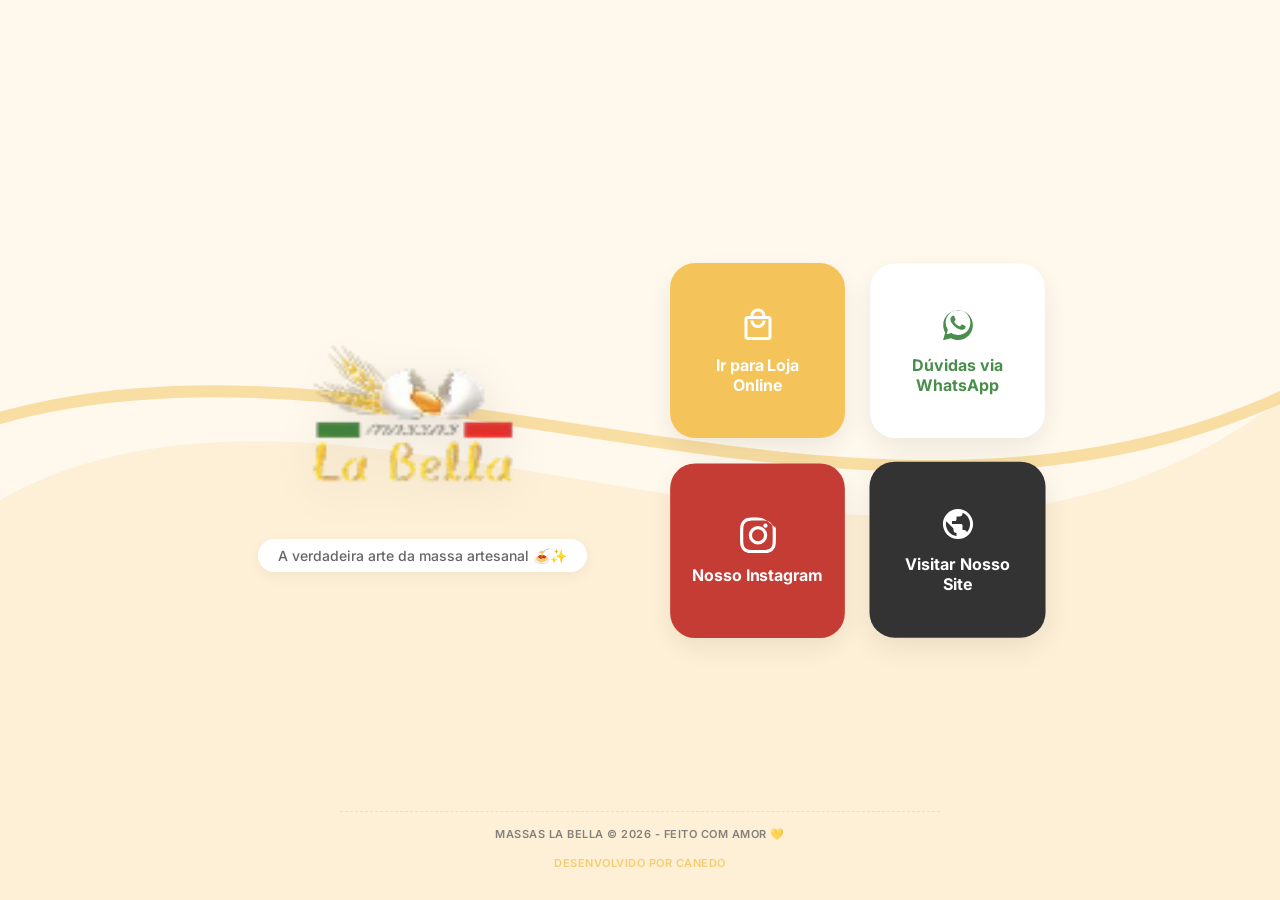
<file: linkbio.html>
<!DOCTYPE html>
<html lang="pt-BR">
<head>
    <meta charset="UTF-8">
    <meta name="viewport" content="width=device-width, initial-scale=1.0, maximum-scale=1.0, user-scalable=no">
    <title>Links | Massas La Bella</title>
    
    <link rel="stylesheet" href="linkbio.css">
</head>
<body>

    <!-- Background Animado -->
    <div class="bio-bg">
        <!-- Desktop SVG -->
        <svg class="desk-svg" viewBox="0 0 1440 900" preserveAspectRatio="none">
            <!-- Fundo suave -->
            <path d="M0,500 C400,300 1000,700 1440,400 L1440,900 L0,900 Z" fill="#F4C45A" opacity="0.15" />
            <!-- Caminho para o worm animado -->
            <path id="bio-stroke-path-desk" d="M-100,450 C400,250 1000,650 1540,350" fill="none" stroke="#F4C45A" stroke-width="12" stroke-linecap="round" opacity="0.5" />
        </svg>
        
        <!-- Mobile SVG -->
        <svg class="mob-svg" viewBox="0 0 400 900" preserveAspectRatio="none">
            <path d="M0,250 C150,150 250,550 400,450 L400,900 L0,900 Z" fill="#F4C45A" opacity="0.15" />
            <path id="bio-stroke-path-mob" d="M-50,200 C150,100 250,600 450,400" fill="none" stroke="#F4C45A" stroke-width="10" stroke-linecap="round" opacity="0.5" />
        </svg>
    </div>

    <!-- Conteúdo Principal -->
    <div class="bio-content">
        
        <!-- Cabeçalho / Logo -->
        <header class="bio-header">
            <img src="img/logo.webp" alt="Massas La Bella" class="bio-title">
            <div class="bio-subtitle">
                A verdadeira arte da massa artesanal 🍝✨
            </div>
        </header>

        <!-- Grade de Links -->
        <nav class="bio-links">
            
            <!-- Botão 1: Loja Online -->
            <a href="#" id="link-loja" class="bio-btn btn-loja">
                <!-- Shopping Bag Icon base -->
                <svg class="btn-icon" width="36" height="36" viewBox="0 0 24 24" fill="currentColor">
                    <path d="M19 6h-2c0-2.76-2.24-5-5-5S7 3.24 7 6H5c-1.1 0-2 .9-2 2v12c0 1.1.9 2 2 2h14c1.1 0 2-.9 2-2V8c0-1.1-.9-2-2-2zm-7-3c1.66 0 3 1.34 3 3H9c0-1.66 1.34-3 3-3zm7 17H5V8h14v12zm-7-8c-1.66 0-3-1.34-3-3H7c0 2.76 2.24 5 5 5s5-2.24 5-5h-2c0 1.66-1.34 3-3 3z"/>
                </svg>
                <span class="btn-text">Ir para Loja Online</span>
                
                <!-- Motion Wrap: Loja Online -->
                <div class="motion-wrap motion-loja-wrap">
                    <div class="loja-bag">
                        <!-- Filled Shopping Bag -->
                        <svg viewBox="0 0 24 24">
                            <path d="M19 6h-2c0-2.76-2.24-5-5-5S7 3.24 7 6H5c-1.1 0-2 .9-2 2v12c0 1.1.9 2 2 2h14c1.1 0 2-.9 2-2V8c0-1.1-.9-2-2-2zm-7-3c1.66 0 3 1.34 3 3H9c0-1.66 1.34-3 3-3zm0 10c-2.76 0-5-2.24-5-5h2c0 1.66 1.34 3 3 3s3-1.34 3-3h2c0 2.76-2.24 5-5 5z"/>
                        </svg>
                        <div class="sparkle-container">
                            <!-- JS vai preencher os sparkles aqui -->
                        </div>
                    </div>
                </div>
            </a>

            <!-- Botão 2: WhatsApp -->
            <a href="#" id="link-whatsapp" class="bio-btn btn-whatsapp">
                <!-- WhatsApp Icon base -->
                <svg class="btn-icon" width="36" height="36" viewBox="0 0 24 24" fill="currentColor">
                    <path d="M12.04 2c-5.46 0-9.91 4.45-9.91 9.91 0 1.75.46 3.45 1.32 4.95L2 22l5.25-1.38c1.45.79 3.08 1.21 4.79 1.21 5.46 0 9.91-4.45 9.91-9.91S17.5 2 12.04 2zm0 16.51c-1.47 0-2.92-.39-4.2-1.15l-.3-.18-3.12.82.83-3.04-.2-.31a8.26 8.26 0 0 1-1.26-4.38c0-4.54 3.7-8.24 8.24-8.24 4.54 0 8.24 3.7 8.24 8.24 0 4.54-3.7 8.24-8.24 8.24zm4.51-6.17c-.25-.13-1.47-.73-1.69-.81-.23-.08-.39-.13-.55.13-.17.25-.64.81-.79.98-.15.17-.3.19-.55.06-.25-.13-1.05-.39-2-1.24-.74-.66-1.24-1.47-1.39-1.72-.15-.25-.02-.38.11-.5.11-.11.25-.29.37-.44.13-.15.17-.25.25-.41.08-.17.04-.31-.02-.44-.06-.13-.55-1.33-.76-1.82-.2-.48-.41-.42-.55-.42h-.47c-.17 0-.44.06-.67.31-.23.25-.87.85-.87 2.07 0 1.22.89 2.4 1.01 2.56.13.17 1.75 2.67 4.24 3.74.59.26 1.05.41 1.41.52.59.19 1.13.16 1.56.1.48-.07 1.47-.6 1.68-1.18.21-.58.21-1.07.15-1.18-.06-.1-.23-.16-.48-.29z"/>
                </svg>
                <span class="btn-text">Dúvidas via WhatsApp</span>
                
                <!-- Motion Wrap: WhatsApp -->
                <div class="motion-wrap motion-whatsapp-wrap">
                    <div class="whatsapp-dialog">
                        <!-- Chat Bubble SVG -->
                        <svg viewBox="0 0 24 24">
                            <path d="M20 2H4c-1.1 0-2 .9-2 2v18l4-4h14c1.1 0 2-.9 2-2V4c0-1.1-.9-2-2-2z"/>
                        </svg>
                        <div class="dialog-dots">
                            <div class="dot"></div>
                            <div class="dot"></div>
                            <div class="dot"></div>
                        </div>
                    </div>
                </div>
            </a>

            <!-- Botão 3: Instagram -->
            <a href="#" id="link-instagram" class="bio-btn btn-instagram">
                <!-- Instagram Icon base -->
                <svg class="btn-icon" width="36" height="36" viewBox="0 0 24 24" fill="currentColor">
                    <path d="M12 2.16c3.2 0 3.58.01 4.85.07 3.25.15 4.77 1.69 4.92 4.92.06 1.27.07 1.65.07 4.85s-.01 3.58-.07 4.85c-.15 3.23-1.66 4.77-4.92 4.92-1.27.06-1.64.07-4.85.07s-3.58-.01-4.85-.07c-3.26-.15-4.77-1.69-4.92-4.92-.06-1.27-.07-1.64-.07-4.85s.01-3.58.07-4.85c.15-3.23 1.66-4.77 4.92-4.92 1.27-.06 1.64-.07 4.85-.07M12 0C8.74 0 8.33.01 7.05.07 2.73.27.27 2.73.07 7.05.01 8.33 0 8.74 0 12s.01 3.67.07 4.95c.2 4.32 2.66 6.78 6.98 6.98 1.28.06 1.69.07 4.95.07s3.67-.01 4.95-.07c4.32-.2 6.78-2.66 6.98-6.98.06-1.28.07-1.69.07-4.95s-.01-3.67-.07-4.95C18.73 2.73 16.27.27 11.95.07 10.67.01 10.26 0 12 0zm0 5.84A6.16 6.16 0 1 0 18.16 12 6.16 6.16 0 0 0 12 5.84zm0 10.16A4 4 0 1 1 16 12a4 4 0 0 1-4 4zm6.41-10.4a1.44 1.44 0 1 1-2.88 0 1.44 1.44 0 0 1 2.88 0z"/>
                </svg>
                <span class="btn-text">Nosso Instagram</span>
                
                <!-- Motion Wrap: Instagram -->
                <div class="motion-wrap motion-instagram-wrap">
                    <div class="insta-camera-emoji">📸</div>
                    <div id="insta-hearts-container"></div>
                </div>
            </a>

            <!-- Botão 4: Website -->
            <a href="#" id="link-website" class="bio-btn btn-website">
                <!-- Website Icon base -->
                <svg class="btn-icon" width="36" height="36" viewBox="0 0 24 24" fill="currentColor">
                    <path d="M12 2C6.48 2 2 6.48 2 12s4.48 10 10 10 10-4.48 10-10S17.52 2 12 2zm-1 17.93c-3.95-.49-7-3.85-7-7.93 0-.62.08-1.21.21-1.79L9 15v1c0 1.1.9 2 2 2v1.93zm6.9-2.54c-.26-.81-1-1.39-1.9-1.39h-1v-3c0-.55-.45-1-1-1H8v-2h2c.55 0 1-.45 1-1V7h2c1.1 0 2-.9 2-2v-.41c2.93 1.19 5 4.06 5 7.41 0 2.08-.8 3.97-2.1 5.39z"/>
                </svg>
                <span class="btn-text">Visitar Nosso Site</span>
                
                <!-- Motion Wrap: Website -->
                <div class="motion-wrap motion-website-wrap">
                    <div class="web-motion-icon">
                        <!-- Globo SVG -->
                        <svg viewBox="0 0 24 24">
                            <path d="M12 2C6.48 2 2 6.48 2 12s4.48 10 10 10 10-4.48 10-10S17.52 2 12 2zm-1 17.93c-3.95-.49-7-3.85-7-7.93 0-.62.08-1.21.21-1.79L9 15v1c0 1.1.9 2 2 2v1.93zm6.9-2.54c-.26-.81-1-1.39-1.9-1.39h-1v-3c0-.55-.45-1-1-1H8v-2h2c.55 0 1-.45 1-1V7h2c1.1 0 2-.9 2-2v-.41c2.93 1.19 5 4.06 5 7.41 0 2.08-.8 3.97-2.1 5.39z"/>
                        </svg>
                    </div>
                </div>
            </a>
            
        </nav>
    </div>

    <!-- Rodapé -->
    <footer class="bio-footer">
        <p>MASSAS LA BELLA © 2026 - FEITO COM AMOR 💛</p>
        <p><a href="#">DESENVOLVIDO POR CANEDO</a></p>
    </footer>

    <!-- GSAP Scripts -->
    <script src="https://cdnjs.cloudflare.com/ajax/libs/gsap/3.12.2/gsap.min.js"></script>
    <script src="linkbio.js"></script>
</body>
</html>
</file>
<file: linkbio.css>
@import url('https://fonts.googleapis.com/css2?family=Damion&family=Ribeye&family=Inter:wght@400;500;600;700&display=swap');

:root {
    --bg-creme: #FFF8ED;
    --text-dark: #333333;
    --text-gray: #666666;
    --gold: #F4C45A;
    --gold-hover: #e0b045;
    --green: #488E4B;
    --red: #C53B34;
    --vh: 1vh;
}

* {
    margin: 0;
    padding: 0;
    box-sizing: border-box;
}

body {
    background-color: var(--bg-creme);
    font-family: 'Inter', sans-serif;
    color: var(--text-dark);
    min-height: calc(var(--vh, 1vh) * 100);
    overflow: hidden;
    position: relative;
    display: flex;
    flex-direction: column;
}

/* Background SVG Animations */
.bio-bg {
    position: fixed;
    top: 0;
    left: 0;
    width: 100%;
    height: 100%;
    z-index: 0;
    pointer-events: none;
    overflow: hidden;
}

.bio-bg svg {
    width: 100%;
    height: 100%;
    object-fit: cover;
}

.bio-bg .desk-svg { display: block; }
.bio-bg .mob-svg { display: none; }

/* Layout Content */
.bio-content {
    position: relative;
    z-index: 1;
    display: flex;
    flex-direction: row;
    align-items: center;
    justify-content: center;
    height: calc(var(--vh, 1vh) * 100);
    max-width: 850px; /* Reduzido de 1200px para juntar os containers */
    margin: 0 auto;
    padding: 20px;
    gap: 60px;
}

/* Header / Logo */
.bio-header {
    flex: 1;
    display: flex;
    flex-direction: column;
    align-items: center;
    justify-content: center;
    text-align: center;
}

.bio-header img {
    width: 250px;
    max-width: 100%;
    filter: drop-shadow(0 10px 20px rgba(0,0,0,0.1));
}

.bio-subtitle {
    margin-top: 20px;
    background: #ffffff;
    padding: 8px 20px;
    border-radius: 30px;
    font-size: 14px;
    font-weight: 500;
    color: var(--text-gray);
    box-shadow: 0 4px 15px rgba(0,0,0,0.05);
    display: inline-flex;
    align-items: center;
    gap: 8px;
}

/* Links Container */
.bio-links {
    flex: 1;
    display: grid;
    grid-template-columns: repeat(2, 1fr);
    gap: 25px;
}

/* Base Button Style */
.bio-btn {
    position: relative;
    display: flex;
    flex-direction: column;
    align-items: center;
    justify-content: center;
    text-decoration: none;
    padding: 30px 20px;
    border-radius: 25px;
    box-shadow: 0 10px 30px rgba(0,0,0,0.08);
    transition: transform 0.3s cubic-bezier(0.175, 0.885, 0.32, 1.275), box-shadow 0.3s;
    overflow: hidden;
    aspect-ratio: 1;
}

.bio-btn:hover:not(.animating) {
    transform: translateY(-8px) scale(1.02);
    box-shadow: 0 15px 35px rgba(0,0,0,0.12);
}

.bio-btn.animating {
    pointer-events: none;
}

.btn-icon {
    font-size: 32px;
    margin-bottom: 12px;
    z-index: 2;
}

.bio-btn span.btn-text {
    font-family: 'Inter', sans-serif;
    font-weight: 700;
    font-size: 16px;
    text-align: center;
    z-index: 2;
}

/* Botão: Loja Online */
.btn-loja { background-color: var(--gold); color: #fff; }
.btn-loja .btn-icon { color: #fff; fill: #fff; }

/* Botão: WhatsApp */
.btn-whatsapp { background-color: #ffffff; color: var(--green); }
.btn-whatsapp .btn-icon { color: var(--green); fill: var(--green); }

/* Botão: Instagram */
.btn-instagram { background-color: var(--red); color: #fff; }
.btn-instagram .btn-icon { color: #fff; fill: #fff; }

/* Botão: Website */
.btn-website { background-color: var(--text-dark); color: #fff; }
.btn-website .btn-icon { color: #fff; fill: #fff; }


/* ==========================================================================
   MOTION WRAPPERS & ELEMENTS
   ========================================================================== */

/* Contêiner Geral dos Motions */
.motion-wrap {
    position: absolute;
    top: 0; left: 0;
    width: 100%; height: 100%;
    background: inherit;
    display: flex;
    align-items: center;
    justify-content: center;
    opacity: 0;
    z-index: 5;
    pointer-events: none;
}

/* --- Motion Loja Online --- */
.loja-bag {
    position: relative;
    width: 60px;
    height: 60px;
    z-index: 2;
}

.loja-bag svg {
    width: 100%;
    height: 100%;
    fill: #ffffff;
}

.sparkle-container {
    position: absolute;
    top: 50%; left: 50%;
    transform: translate(-50%, -50%);
    width: 100%; height: 100%;
}
.sparkle {
    position: absolute;
    width: 8px; height: 8px;
    background: #ffffff;
    border-radius: 50%;
    opacity: 0;
}

/* --- Motion WhatsApp --- */
.whatsapp-dialog {
    position: relative;
    width: 70px;
    height: 70px;
}
.whatsapp-dialog svg {
    width: 100%;
    height: 100%;
    fill: var(--green);
}
.dialog-dots {
    position: absolute;
    top: 50%; left: 50%;
    transform: translate(-50%, -50%);
    display: flex;
    gap: 4px;
    margin-top: -4px;
}
.dialog-dots .dot {
    width: 8px; height: 8px;
    background-color: #ffffff;
    border-radius: 50%;
    opacity: 0;
}

/* --- Motion Instagram --- */
.insta-camera-emoji {
    font-size: 50px;
    position: relative;
    z-index: 2;
}
.motion-instagram-wrap {
    overflow: visible; 
}
#insta-hearts-container {
    position: absolute;
    top: 0; left: 0;
    width: 100%; height: 100%;
    pointer-events: none;
}
.heart-particle {
    position: absolute;
    font-size: 24px;
    pointer-events: none;
    z-index: 3;
}

/* --- Motion Website --- */
.web-motion-icon {
    width: 70px;
    height: 70px;
}
.web-motion-icon svg {
    width: 100%;
    height: 100%;
    fill: #ffffff;
}

/* Footer */
.bio-footer {
    position: absolute;
    bottom: 20px;
    left: 0;
    width: 100%;
    text-align: center;
    font-size: 11px;
    color: var(--text-gray);
    z-index: 10;
    padding-bottom: 10px;
    border-top: 1px dashed rgba(0,0,0,0.1);
    max-width: 600px;
    margin: 0 auto;
    right: 0;
}
.bio-footer p { margin-top: 15px; font-weight: 600; letter-spacing: 0.5px;}
.bio-footer a { color: var(--gold); text-decoration: none; }


/* ==========================================================================
   RESPONSIVO (MOBILE)
   ========================================================================== */
@media (max-width: 768px) {
    .bio-content {
        flex-direction: column;
        gap: 20px;
        padding: 20px 20px 60px;
        align-items: stretch;
    }

    .bio-header {
        flex: none;
        margin-top: 10px;
    }

    .bio-header img {
        width: 180px;
    }

    .bio-subtitle {
        margin-top: 10px;
        padding: 6px 15px;
        font-size: 12px;
    }

    .bio-links {
        display: flex;
        flex-direction: column;
        gap: 12px;
    }

    .bio-btn {
        flex-direction: row;
        aspect-ratio: auto;
        padding: 15px 20px;
        justify-content: flex-start;
        gap: 15px;
        border-radius: 40px; /* Estilo pílula */
    }

    .btn-icon {
        margin-bottom: 0;
        font-size: 24px;
    }
    
    .bio-btn span.btn-text {
        font-size: 16px;
    }

    .bio-bg .desk-svg { display: none; }
    .bio-bg .mob-svg { display: block; }
}
</file>
